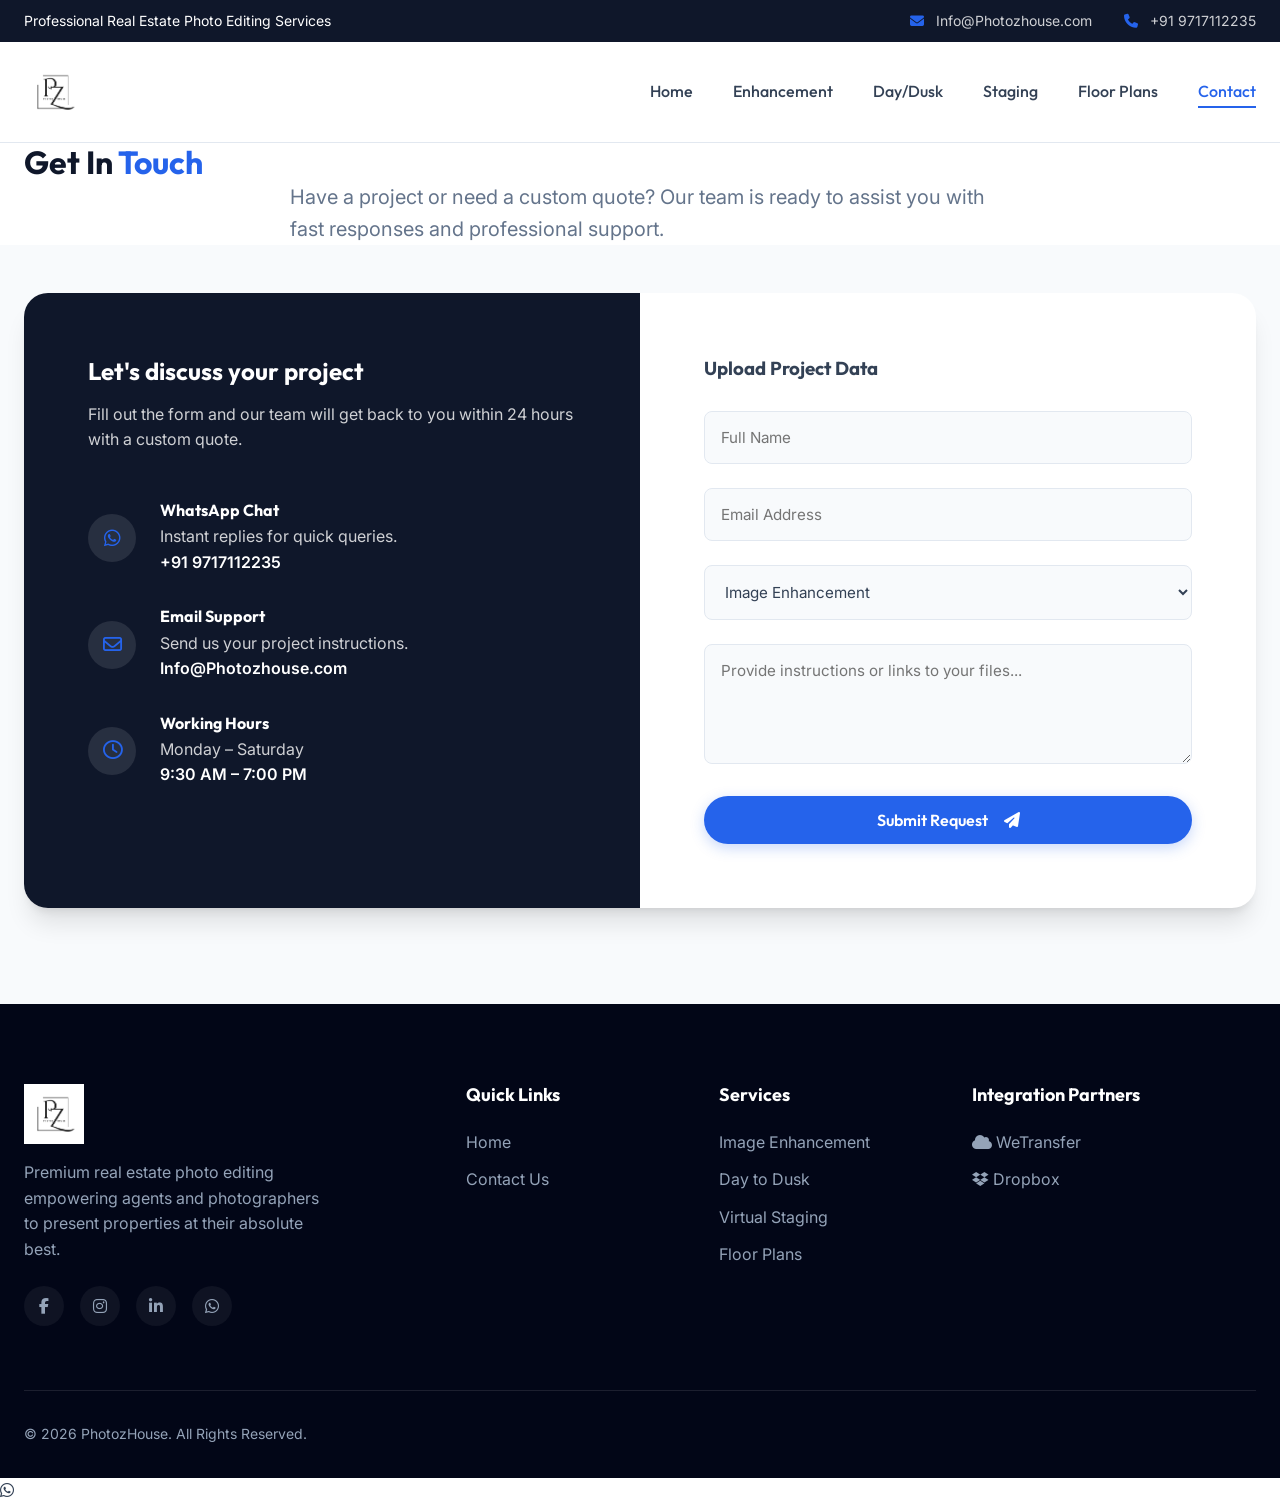
<file: contact.html>
<!DOCTYPE html>
<html lang="en">
<head>
    <meta charset="UTF-8">
    <meta name="viewport" content="width=device-width, initial-scale=1.0">
    <title>Contact Us | PhotozHouse</title>
    <!-- Font Awesome -->
    <link rel="stylesheet" href="https://cdnjs.cloudflare.com/ajax/libs/font-awesome/6.4.0/css/all.min.css">
    <link rel="stylesheet" href="styles.css">
</head>
<body>
    <div class="top-bar">
        <div class="container top-bar-inner">
            <div>Professional Real Estate Photo Editing Services</div>
            <div class="top-bar-contact">
                <a href="mailto:Info@Photozhouse.com"><i class="fa-solid fa-envelope"></i> Info@Photozhouse.com</a>
                <a href="tel:+919717112235"><i class="fa-solid fa-phone"></i> +91 9717112235</a>
            </div>
        </div>
    </div>
    <header class="header">
        <div class="container navbar">
            <a href="index.html" class="logo">
                <img src="logo.png" alt="PhotozHouse Logo" style="height: 60px; width: auto;">
            </a>
            <button class="mobile-menu-btn" id="mobileMenuBtn">
                <i class="fa-solid fa-bars"></i>
            </button>
            <nav class="nav-links" id="navLinks">
                <a href="index.html">Home</a>
                <a href="image-enhancement.html">Enhancement</a>
                <a href="day-to-dusk.html">Day/Dusk</a>
                <a href="virtual-staging.html">Staging</a>
                <a href="floor-plans.html">Floor Plans</a>
                <a href="contact.html" class="active">Contact</a>
            </nav>
        </div>
    </header>

    <div class="page-header">
        <div class="container">
            <h1>Get In <span class="text-accent">Touch</span></h1>
            <p style="font-size: 1.25rem; max-width: 700px; margin: 0 auto; color: var(--text-light);">Have a project or need a custom quote? Our team is ready to assist you with fast responses and professional support.</p>
        </div>
    </div>
    
    <section class="section bg-subtle">
        <div class="container">
            <div class="contact-container" style="box-shadow: var(--shadow-xl); transform: scale(1); margin-top: -3rem;">
                <div class="contact-info">
                    <h2 style="color: white; margin-bottom: 1rem;">Let's discuss your project</h2>
                    <p style="color: rgba(255,255,255,0.8); margin-bottom: 3rem;">Fill out the form and our team will get back to you within 24 hours with a custom quote.</p>
                    
                    <div class="info-item">
                        <div class="info-icon"><i class="fa-brands fa-whatsapp"></i></div>
                        <div class="info-text">
                            <h4 style="color: white; font-size: 1rem; margin-bottom: 0.25rem;">WhatsApp Chat</h4>
                            <span style="color: rgba(255,255,255,0.8);">Instant replies for quick queries.</span>
                            <br><a href="#" style="color: white; font-weight: 600;">+91 9717112235</a>
                        </div>
                    </div>

                    <div class="info-item">
                        <div class="info-icon"><i class="fa-regular fa-envelope"></i></div>
                        <div class="info-text">
                            <h4 style="color: white; font-size: 1rem; margin-bottom: 0.25rem;">Email Support</h4>
                            <span style="color: rgba(255,255,255,0.8);">Send us your project instructions.</span>
                            <br><a href="mailto:Info@Photozhouse.com" style="color: white; font-weight: 600;">Info@Photozhouse.com</a>
                        </div>
                    </div>

                    <div class="info-item">
                        <div class="info-icon"><i class="fa-regular fa-clock"></i></div>
                        <div class="info-text">
                            <h4 style="color: white; font-size: 1rem; margin-bottom: 0.25rem;">Working Hours</h4>
                            <span style="color: rgba(255,255,255,0.8);">Monday – Saturday</span>
                            <br><span style="color: white; font-weight: 600;">9:30 AM – 7:00 PM</span>
                        </div>
                    </div>
                </div>
                
                <div class="contact-form">
                    <h3 style="margin-bottom: 2rem; color: var(--text-dark);">Upload Project Data</h3>
                    <form>
                        <div class="form-group">
                            <input type="text" class="form-control" placeholder="Full Name">
                        </div>
                        <div class="form-group">
                            <input type="email" class="form-control" placeholder="Email Address">
                        </div>
                        <div class="form-group">
                            <select class="form-control">
                                <option>Image Enhancement</option>
                                <option>Day to Dusk</option>
                                <option>Floor Plans</option>
                                <option>Video Editing</option>
                                <option>Virtual Staging</option>
                                <option>Other Inquiry</option>
                            </select>
                        </div>
                        <div class="form-group">
                            <textarea class="form-control" placeholder="Provide instructions or links to your files..."></textarea>
                        </div>
                        <button type="submit" class="btn btn-primary" style="width: 100%;">Submit Request <i class="fa-solid fa-paper-plane" style="margin-left: 0.5rem;"></i></button>
                    </form>
                </div>
            </div>
        </div>
    </section>

    <!-- Elevated Footer -->
    <footer class="footer">
        <div class="container">
            <div class="footer-grid">
                <div class="footer-brand">
                    <div class="logo"><img src="logo.png" alt="PhotozHouse Logo" style="height: 60px; width: auto;"></div>
                    <p>Premium real estate photo editing empowering agents and photographers to present properties at their absolute best.</p>
                    <div class="social-icons" style="margin-top: 1.5rem; display: flex; gap: 1rem;">
                        <a href="https://facebook.com/photozhouse" target="_blank" style="color: #94a3b8;"><i class="fa-brands fa-facebook-f"></i></a>
                        <a href="https://instagram.com/photozhouse" target="_blank" style="color: #94a3b8;"><i class="fa-brands fa-instagram"></i></a>
                        <a href="https://linkedin.com/company/photozhouse" target="_blank" style="color: #94a3b8;"><i class="fa-brands fa-linkedin-in"></i></a>
                        <a href="https://wa.me/919717112235" target="_blank" style="color: #94a3b8;"><i class="fa-brands fa-whatsapp"></i></a>
                    </div>
                </div>
                <div>
                    <h4>Quick Links</h4>
                    <ul class="footer-links">
                        <li><a href="index.html">Home</a></li>
                        <li><a href="contact.html">Contact Us</a></li>
                    </ul>
                </div>
                <div>
                    <h4>Services</h4>
                    <ul class="footer-links">
                        <li><a href="image-enhancement.html">Image Enhancement</a></li>
                        <li><a href="day-to-dusk.html">Day to Dusk</a></li>
                        <li><a href="virtual-staging.html">Virtual Staging</a></li>
                        <li><a href="floor-plans.html">Floor Plans</a></li>
                    </ul>
                </div>
                <div>
                    <h4>Integration Partners</h4>
                    <ul class="footer-links">
                        <li><span style="color: #94a3b8;"><i class="fa-solid fa-cloud"></i> WeTransfer</span></li>
                        <li><span style="color: #94a3b8;"><i class="fa-brands fa-dropbox"></i> Dropbox</span></li>
                    </ul>
                </div>
            </div>
            <div class="footer-bottom">
                <div>&copy; 2026 PhotozHouse. All Rights Reserved.</div>
            </div>
        </div>
    </footer>
    <!-- Universal Script Integration -->
    <script src="script.js"></script>

    <!-- Whatsapp Floating Icon -->
    <a href="https://wa.me/919717112235" class="whatsapp-float" target="_blank">
        <i class="fa-brands fa-whatsapp"></i>
    </a>
</body>
</html>
</file>
<file: styles.css>
@import url('https://fonts.googleapis.com/css2?family=Outfit:wght@300;400;500;600;700;800&family=Inter:wght@300;400;500;600&display=swap');

:root {
  --primary: #0f172a; /* Slate 900 - Premium dark for headers/branding */
  --primary-light: #1e293b;
  --accent: #2563eb; /* Royal blue for CTAs */
  --accent-hover: #1d4ed8;
  --bg-color: #ffffff;
  --bg-subtle: #f8fafc;
  --bg-dark: #020617;
  --text-dark: #334155;
  --text-light: #64748b;
  --border: #e2e8f0;
  
  --header-font: 'Outfit', sans-serif;
  --body-font: 'Inter', sans-serif;
  
  --shadow-sm: 0 1px 2px 0 rgb(0 0 0 / 0.05);
  --shadow-md: 0 4px 6px -1px rgb(0 0 0 / 0.1), 0 2px 4px -2px rgb(0 0 0 / 0.1);
  --shadow-lg: 0 10px 15px -3px rgb(0 0 0 / 0.1), 0 4px 6px -4px rgb(0 0 0 / 0.1);
  --shadow-xl: 0 20px 25px -5px rgb(0 0 0 / 0.1), 0 8px 10px -6px rgb(0 0 0 / 0.1);
  
  --radius-sm: 8px;
  --radius-md: 16px;
  --radius-lg: 24px;
  
  --transition: all 0.2s cubic-bezier(0.4, 0, 0.2, 1);
}

img {
  image-rendering: -webkit-optimize-contrast;
  image-rendering: crisp-edges;
  image-rendering: auto;
  -ms-interpolation-mode: bicubic;
}

* {
  margin: 0;
  padding: 0;
  box-sizing: border-box;
}

body {
  font-family: var(--body-font);
  color: var(--text-dark);
  line-height: 1.6;
  background: var(--bg-color);
  overflow-x: hidden;
}

h1, h2, h3, h4, h5, h6 {
  font-family: var(--header-font);
  color: var(--primary);
  font-weight: 700;
  line-height: 1.2;
}

a {
  text-decoration: none;
  color: inherit;
  transition: var(--transition);
}

.container {
  width: 100%;
  max-width: 1280px;
  margin: 0 auto;
  padding: 0 1.5rem;
}

/* Typography & Utilities */
.section-title {
  font-size: 2.75rem;
  margin-bottom: 1rem;
  text-align: center;
}

.section-subtitle {
  text-align: center;
  color: var(--text-light);
  font-size: 1.125rem;
  max-width: 700px;
  margin: 0 auto 3.5rem auto;
}

.text-accent {
  color: var(--accent);
}

.btn {
  display: inline-flex;
  align-items: center;
  justify-content: center;
  gap: 0.5rem;
  padding: 0.875rem 2rem;
  font-family: var(--header-font);
  font-weight: 600;
  font-size: 1rem;
  border-radius: 50px;
  cursor: pointer;
  transition: var(--transition);
  border: none;
}

.btn-primary {
  background: var(--accent);
  color: white;
  box-shadow: 0 4px 14px rgba(37, 99, 235, 0.25);
}

.btn-primary:hover {
  background: var(--accent-hover);
  transform: translateY(-2px);
  box-shadow: 0 6px 20px rgba(37, 99, 235, 0.4);
}

.btn-outline {
  background: transparent;
  color: var(--primary);
  border: 2px solid var(--border);
}

.btn-outline:hover {
  border-color: var(--primary);
  background: var(--primary);
  color: white;
}

/* Header & Nav */
.top-bar {
  background: var(--primary);
  color: white;
  padding: 0.6rem 0;
  font-size: 0.875rem;
  font-family: var(--body-font);
}

.top-bar-inner {
  display: flex;
  justify-content: space-between;
  align-items: center;
}

.top-bar-contact {
  display: flex;
  gap: 2rem;
}

.top-bar a {
  color: rgba(255,255,255,0.8);
}
.top-bar a:hover {
  color: white;
}
.top-bar i {
  color: var(--accent);
  margin-right: 0.5rem;
}

.header {
  background: rgba(255, 255, 255, 0.95);
  backdrop-filter: blur(10px);
  padding: 1.25rem 0;
  position: sticky;
  top: 0;
  z-index: 1000;
  border-bottom: 1px solid var(--border);
}

.navbar {
  display: flex;
  justify-content: space-between;
  align-items: center;
}

.logo {
  font-size: 1.8rem;
  font-weight: 800;
  color: var(--primary);
  display: flex;
  align-items: center;
  gap: 0.5rem;
  letter-spacing: -0.5px;
}

.logo i {
  color: var(--accent);
}

.nav-links {
  display: flex;
  gap: 2.5rem;
  align-items: center;
}

.nav-links a {
  font-family: var(--header-font);
  font-weight: 500;
  color: var(--text-dark);
  font-size: 1rem;
  position: relative;
}

.nav-links a::after {
  content: '';
  position: absolute;
  width: 0;
  height: 2px;
  bottom: -4px;
  left: 0;
  background: var(--accent);
  transition: var(--transition);
}

.nav-links a:hover, .nav-links a.active {
  color: var(--accent);
}
.nav-links a:hover::after, .nav-links a.active::after {
  width: 100%;
}

.mobile-menu-btn {
  display: none;
  background: none;
  border: none;
  font-size: 1.5rem;
  color: var(--primary);
  cursor: pointer;
}

/* Hero Section */
.hero-wrapper {
  padding: 4rem 0 8rem 0;
  background: linear-gradient(135deg, var(--bg-subtle) 0%, var(--bg-color) 100%);
  position: relative;
  overflow: hidden;
}

.hero-grid {
  display: grid;
  grid-template-columns: 1fr 1fr;
  gap: 4rem;
  align-items: center;
}

.hero-content h1 {
  font-size: 3.5rem;
  margin-bottom: 1.5rem;
  letter-spacing: -1px;
}

.hero-content p {
  font-size: 1.125rem;
  color: var(--text-light);
  margin-bottom: 2.5rem;
  max-width: 500px;
}

.hero-features {
  display: flex;
  flex-direction: column;
  gap: 1rem;
  margin-bottom: 3rem;
}

.hero-feature-item {
  display: flex;
  align-items: center;
  gap: 1rem;
  font-weight: 500;
  font-family: var(--header-font);
}

.hero-feature-item i {
  color: var(--accent);
  background: rgba(37, 99, 235, 0.1);
  padding: 0.5rem;
  border-radius: 50%;
}

/* Comparison Sliders */
.hero-slider-wrap {
  position: relative;
  border-radius: var(--radius-lg);
  box-shadow: var(--shadow-xl);
  overflow: hidden;
  aspect-ratio: 16/9;
  background: #000;
}

.twentytwenty-container {
  width: 100%;
  height: 100%;
  position: relative;
  overflow: hidden;
}

.twentytwenty-container img {
  position: absolute;
  top: 0;
  left: 0;
  width: 100%;
  height: 100%;
  object-fit: cover;
  transition: none !important; /* Fix for slow slide */
}

.after-img {
  clip-path: polygon(50% 0, 100% 0, 100% 100%, 50% 100%);
  z-index: 2;
}

.slider-handle-hero {
  position: absolute;
  top: 0;
  bottom: 0;
  left: 50%;
  width: 4px;
  background: white;
  transform: translateX(-50%);
  z-index: 10;
  cursor: ew-resize;
  box-shadow: 0 0 10px rgba(0,0,0,0.5);
  transition: none !important;
}

.slider-handle-hero::after {
  content: '<>';
  position: absolute;
  top: 50%;
  left: 50%;
  transform: translate(-50%, -50%);
  width: 48px;
  height: 48px;
  background: white;
  border-radius: 50%;
  display: flex;
  align-items: center;
  justify-content: center;
  color: var(--primary);
  box-shadow: 0 4px 10px rgba(0,0,0,0.3);
  font-size: 1.2rem;
  font-family: monospace;
  font-weight: bold;
}

/* Gallery Comparison Sliders */
.comparison-slider {
  position: relative;
  overflow: hidden;
  border-radius: var(--radius-md);
  height: 350px;
  box-shadow: var(--shadow-md);
  background: #f1f5f9;
}

.comparison-slider img {
  width: 100%;
  height: 100%;
  object-fit: cover;
  position: absolute;
  top: 0;
  left: 0;
  transition: none !important;
}

.comparison-after {
  clip-path: polygon(50% 0, 100% 0, 100% 100%, 50% 100%);
  z-index: 2;
}

.slider-handle {
  position: absolute;
  top: 0;
  bottom: 0;
  left: 50%;
  width: 3px;
  background: white;
  transform: translateX(-50%);
  z-index: 10;
  cursor: ew-resize;
  display: flex;
  align-items: center;
  justify-content: center;
  box-shadow: 0 0 10px rgba(0,0,0,0.3);
  transition: none !important;
}

.slider-handle::after {
  content: '';
  width: 36px;
  height: 36px;
  background: white;
  border-radius: 50%;
  display: flex;
  align-items: center;
  justify-content: center;
  box-shadow: 0 2px 8px rgba(0,0,0,0.2);
  background-image: url("data:image/svg+xml,%3Csvg xmlns='http://www.w3.org/2000/svg' viewBox='0 0 24 24' fill='%230f172a' width='18' height='18'%3E%3Cpath d='M8.59 16.59L13.17 12 8.59 7.41 10 6l6 6-6 6-1.41-1.41z'/%3E%3Cpath d='M15.41 16.59L10.83 12l4.58-4.59L14 6l-6 6 6 6 1.41-1.41z'/%3E%3C/svg%3E");
  background-position: center;
  background-repeat: no-repeat;
}

.comparison-range {
  position: absolute;
  top: 0;
  left: 0;
  width: 100%;
  height: 100%;
  opacity: 0;
  z-index: 20;
  cursor: ew-resize;
  margin: 0;
}

/* Stats Section (Floating) */
.stats-container {
  margin-top: -4rem;
  position: relative;
  z-index: 20;
}

.stats-grid {
  display: grid;
  grid-template-columns: repeat(4, 1fr);
  background: white;
  border-radius: var(--radius-md);
  box-shadow: var(--shadow-xl);
  padding: 2.5rem;
}

.stat-item {
  text-align: center;
  border-right: 1px solid var(--border);
}
.stat-item:last-child {
  border-right: none;
}

.stat-item h3 {
  font-size: 2.5rem;
  color: var(--primary);
  margin-bottom: 0.25rem;
}

.stat-item p {
  font-size: 0.875rem;
  color: var(--text-light);
  font-weight: 500;
  text-transform: uppercase;
  letter-spacing: 1px;
}

/* Services */
.section {
  padding: 6rem 0;
}

.bg-subtle {
  background-color: var(--bg-subtle);
}

.services-grid {
  display: grid;
  grid-template-columns: repeat(4, 1fr);
  gap: 2rem;
}

.service-card {
  background: white;
  border-radius: var(--radius-md);
  overflow: hidden;
  box-shadow: var(--shadow-sm);
  transition: var(--transition);
  border: 1px solid var(--border);
  position: relative;
  group: hover;
}

.service-card:hover {
  transform: translateY(-8px);
  box-shadow: var(--shadow-xl);
}

.service-img-wrap {
  width: 100%;
  aspect-ratio: 4/3;
  overflow: hidden;
  position: relative;
}

.service-img-wrap img {
  width: 100%;
  height: 100%;
  object-fit: cover;
  transition: transform 0.6s ease;
}

.service-card:hover .service-img-wrap img {
  transform: scale(1.05);
}

.service-content {
  padding: 1.5rem;
  text-align: center;
}

.service-content h4 {
  font-size: 1.125rem;
  margin-bottom: 0;
  transition: var(--transition);
}

.service-card:hover .service-content h4 {
  color: var(--accent);
}

/* Why Choose Us Split */
.split-section {
  display: grid;
  grid-template-columns: 1fr 1fr;
  gap: 4rem;
  align-items: center;
}

.features-list {
  display: grid;
  grid-template-columns: 1fr;
  gap: 2rem;
  margin-top: 2rem;
}

.feature-block {
  display: flex;
  gap: 1.5rem;
  align-items: flex-start;
}

.feature-icon {
  width: 56px;
  height: 56px;
  background: white;
  border-radius: var(--radius-sm);
  display: flex;
  align-items: center;
  justify-content: center;
  font-size: 1.5rem;
  color: var(--accent);
  box-shadow: var(--shadow-md);
  flex-shrink: 0;
}

.feature-text h4 {
  font-size: 1.25rem;
  margin-bottom: 0.5rem;
}

.feature-text p {
  color: var(--text-light);
  font-size: 0.95rem;
}

/* Mini Slider */
.mini-slider-wrap {
  border-radius: var(--radius-lg);
  overflow: hidden;
  box-shadow: var(--shadow-xl);
  aspect-ratio: 4/3;
  position: relative;
}

.mini-slider-handle {
  position: absolute;
  top: 0; bottom: 0;
  left: 50%;
  width: 3px;
  background: white;
  transform: translateX(-50%);
  cursor: ew-resize;
  z-index: 10;
  box-shadow: 0 0 5px rgba(0,0,0,0.3);
}

.mini-slider-handle::after {
  content: '<>';
  position: absolute;
  top: 50%; left: 50%;
  transform: translate(-50%, -50%);
  width: 36px; height: 36px;
  background: white; border-radius: 50%;
  display: flex; align-items: center; justify-content: center;
  font-size: 0.9rem; font-weight: bold; color: var(--primary);
  box-shadow: var(--shadow-sm);
}

/* Step Process */
.process-wrapper {
  display: flex;
  justify-content: space-between;
  position: relative;
  max-width: 1000px;
  margin: 0 auto;
}

.process-wrapper::before {
  content: '';
  position: absolute;
  top: 40px;
  left: 50px;
  right: 50px;
  height: 2px;
  background: var(--border);
  z-index: 1;
}

.process-step {
  text-align: center;
  position: relative;
  z-index: 2;
  flex: 1;
}

.step-icon {
  width: 80px;
  height: 80px;
  background: white;
  border: 2px solid var(--border);
  border-radius: 50%;
  display: flex;
  align-items: center;
  justify-content: center;
  font-size: 2rem;
  color: var(--primary);
  margin: 0 auto 1.5rem auto;
  transition: var(--transition);
  box-shadow: var(--shadow-sm);
}

.process-step:hover .step-icon {
  border-color: var(--accent);
  color: white;
  background: var(--accent);
  transform: scale(1.1);
}

.process-step h4 {
  font-size: 1.125rem;
  margin-bottom: 0.5rem;
}

.process-step p {
  font-size: 0.875rem;
  color: var(--text-light);
  max-width: 160px;
  margin: 0 auto;
}

/* Testimonial Section */
.testimonial-section {
  background: var(--bg-dark);
  color: white;
  padding: 6rem 0;
  position: relative;
  overflow: hidden;
}

.testimonial-section::before {
  content: '"';
  position: absolute;
  top: 2rem;
  left: 50%;
  transform: translateX(-50%);
  font-family: var(--header-font);
  font-size: 15rem;
  color: rgba(255,255,255,0.05);
  line-height: 1;
}

.testimonial-section h2 {
  color: white;
}

.testimonial-content {
  max-width: 800px;
  margin: 0 auto;
  text-align: center;
  position: relative;
  z-index: 2;
}

.testimonial-content p {
  font-size: 1.25rem;
  font-weight: 300;
  line-height: 1.8;
  color: rgba(255,255,255,0.9);
  margin-bottom: 2rem;
}

.testimonial-author {
  color: var(--accent);
  font-size: 1.125rem;
}

/* Contact Section */
.contact-container {
  background: white;
  border-radius: var(--radius-lg);
  box-shadow: var(--shadow-xl);
  padding: 0;
  display: grid;
  grid-template-columns: 1fr 1fr;
  overflow: hidden;
}

.contact-info {
  background: var(--primary);
  color: white;
  padding: 4rem;
}

.contact-info h2 {
  color: white;
  margin-bottom: 1rem;
}

.contact-info p {
  color: rgba(255,255,255,0.8);
  margin-bottom: 3rem;
}

.info-item {
  display: flex;
  align-items: center;
  gap: 1.5rem;
  margin-bottom: 2rem;
}

.info-icon {
  width: 48px;
  height: 48px;
  background: rgba(255,255,255,0.1);
  border-radius: 50%;
  display: flex;
  align-items: center;
  justify-content: center;
  font-size: 1.2rem;
  color: var(--accent);
}

.info-text h4 {
  color: white;
  font-size: 1rem;
  margin-bottom: 0.25rem;
}
.info-text a, .info-text span {
  color: rgba(255,255,255,0.8);
}

.contact-form {
  padding: 4rem;
}

.form-group {
  margin-bottom: 1.5rem;
}

.form-control {
  width: 100%;
  padding: 1rem;
  background: var(--bg-subtle);
  border: 1px solid var(--border);
  border-radius: var(--radius-sm);
  font-family: var(--body-font);
  font-size: 0.95rem;
  color: var(--text-dark);
  transition: var(--transition);
}

.form-control:focus {
  outline: none;
  border-color: var(--accent);
  background: white;
}

textarea.form-control {
  min-height: 120px;
  resize: vertical;
}

/* Footer */
.footer {
  background: var(--bg-dark);
  color: white;
  padding: 5rem 0 2rem;
}

.footer-grid {
  display: grid;
  grid-template-columns: 2fr 1fr 1fr 1.5fr;
  gap: 4rem;
  margin-bottom: 4rem;
}

.footer-brand .logo {
  color: white;
  margin-bottom: 1rem;
}

.footer-brand p {
  color: #94a3b8;
  max-width: 300px;
}

.footer h4 {
  color: white;
  font-size: 1.125rem;
  margin-bottom: 1.5rem;
}

.footer-links {
  list-style: none;
}

.footer-links li {
  margin-bottom: 0.75rem;
}

.footer-links a {
  color: #94a3b8;
  transition: var(--transition);
}

.footer-links a:hover {
  color: var(--accent);
  padding-left: 5px;
}

.social-icons {
  display: flex;
  gap: 1rem;
  margin-top: 2rem;
}

.social-icons a {
  width: 40px;
  height: 40px;
  border-radius: 50%;
  background: rgba(255,255,255,0.05);
  display: flex;
  align-items: center;
  justify-content: center;
  color: white;
  transition: var(--transition);
}

.social-icons a:hover {
  background: var(--accent);
  transform: translateY(-3px);
}

.footer-bottom {
  border-top: 1px solid rgba(255,255,255,0.1);
  padding-top: 2rem;
  display: flex;
  justify-content: space-between;
  font-size: 0.875rem;
  color: #94a3b8;
}

/* Responsive Styles */
@media (max-width: 1024px) {
  .hero-grid { grid-template-columns: 1fr; text-align: center; }
  .hero-content p { margin: 0 auto 2rem auto; }
  .hero-features { align-items: center; }
  .stats-grid { grid-template-columns: repeat(2, 1fr); padding: 1.5rem; }
  .stat-item { border-bottom: 1px solid var(--border); padding: 1.5rem 0;}
  .stat-item:nth-child(even) { border-right: none; }
  .stat-item:nth-child(3), .stat-item:nth-child(4) { border-bottom: none; padding-bottom: 0;}
  .stat-item:nth-child(1), .stat-item:nth-child(2) { padding-top: 0;}
  .services-grid { grid-template-columns: repeat(2, 1fr); }
  .split-section { grid-template-columns: 1fr; }
  .contact-container { grid-template-columns: 1fr; }
  .footer-grid { grid-template-columns: 1fr 1fr; gap: 2rem; }
}

@media (max-width: 768px) {
  .top-bar-contact { display: none; }
  .nav-links {
    position: fixed;
    top: 73px;
    left: -100%;
    width: 100%;
    height: calc(100vh - 73px);
    background: white;
    flex-direction: column;
    justify-content: center;
    transition: var(--transition);
  }
  .nav-links.active { left: 0; }
/* Scroll Animations */
.fade-up {
  opacity: 0;
  transform: translateY(30px);
  transition: opacity 0.8s cubic-bezier(0.4, 0, 0.2, 1), transform 0.8s cubic-bezier(0.4, 0, 0.2, 1);
}

.fade-up.visible {
  opacity: 1;
  transform: translateY(0);
}

.header.scrolled {
  padding: 0.75rem 0;
  background: rgba(255, 255, 255, 0.98);
  box-shadow: var(--shadow-md);
}

/* Responsive Styles */
@media (max-width: 1024px) {
  .hero-grid { grid-template-columns: 1fr; text-align: center; }
  .hero-content p { margin: 0 auto 2rem auto; }
  .hero-features { align-items: center; }
  .stats-grid { grid-template-columns: repeat(2, 1fr); padding: 1.5rem; }
  .stat-item { border-bottom: 1px solid var(--border); padding: 1.5rem 0;}
  .stat-item:nth-child(even) { border-right: none; }
  .stat-item:nth-child(3), .stat-item:nth-child(4) { border-bottom: none; padding-bottom: 0;}
  .stat-item:nth-child(1), .stat-item:nth-child(2) { padding-top: 0;}
  .services-grid { grid-template-columns: repeat(2, 1fr); }
  .split-section { grid-template-columns: 1fr; }
  .contact-container { grid-template-columns: 1fr; }
  .footer-grid { grid-template-columns: 1fr 1fr; gap: 2rem; }
}

@media (max-width: 768px) {
  .top-bar-contact { display: none; }
  .nav-links {
    position: fixed;
    top: 73px;
    left: -100%;
    width: 100%;
    height: calc(100vh - 73px);
    background: white;
    flex-direction: column;
    justify-content: center;
    transition: var(--transition);
    z-index: 999;
  }
  .nav-links.active { left: 0; }
  .mobile-menu-btn { display: block; }
  
  .hero-content h1 { font-size: 2.5rem; }
  .stats-container { margin-top: 2rem; }
  .process-wrapper { flex-direction: column; gap: 2rem; }
  .process-wrapper::before { display: none; }
  .contact-info, .contact-form { padding: 2rem; }
  .footer-grid { grid-template-columns: 1fr; }
  .footer-bottom { flex-direction: column; gap: 1rem; text-align: center; }
}


/* Inner Page Styles */
.page-header { padding: 6rem 0 4rem; background: linear-gradient(135deg, var(--bg-subtle) 0%, var(--bg-color) 100%); text-align: center; border-bottom: 1px solid var(--border); }
.page-header h1 { font-size: 3rem; margin-bottom: 1rem; letter-spacing: -1px; }
.content-grid { display: grid; grid-template-columns: 1fr 1fr; gap: 4rem; align-items: center; }
.content-image-wrap { border-radius: var(--radius-lg); overflow: hidden; box-shadow: var(--shadow-xl); aspect-ratio: 4/3; }
.content-image-wrap img { width: 100%; height: 100%; object-fit: cover; }
.simple-list { list-style: none; margin-top: 1.5rem; margin-bottom: 2rem; }
.simple-list li { display: flex; align-items: center; gap: 1.2rem; margin-bottom: 1rem; font-size: 1.1rem; color: var(--text-dark); }
.simple-list li i { color: var(--accent); background: rgba(37, 99, 235, 0.1); padding: 0.5rem; border-radius: 50%; width: 36px; height: 36px; display: flex; align-items: center; justify-content: center; flex-shrink: 0; }

/* Mobile Only App Hero layout */
.mobile-hero { display: none; }
.floating-mail { position: absolute; z-index: 50; top: 1rem; right: 0; background: #3b82f6; color: white; width: 45px; height: 45px; display: flex; align-items: center; justify-content: center; border-radius: 50px 0 0 50px; font-size: 1.2rem; box-shadow: -2px 2px 10px rgba(0,0,0,0.1); }

@media (max-width: 768px) {
  .desktop-hero { display: none !important; }
  .mobile-hero { display: block; padding: 0; }
  .mobile-slider-wrap { width: 100%; aspect-ratio: 2/1; position: relative; }
  .mobile-stats-grid { display: grid; grid-template-columns: 1fr 1fr; gap: 2rem 1rem; padding: 2rem 1.5rem; text-align: center; font-family: var(--header-font); }
  .mobile-stat-item i { font-size: 2.5rem; color: #3ba3d8; margin-bottom: 0.5rem; }
  .mobile-stat-item h3 { font-size: 1.6rem; margin-bottom: 0; color: #1e293b; letter-spacing: -0.5px; }
  .mobile-stat-item p { font-size: 0.95rem; color: #0f172a; font-weight: 500;}
  
  .mobile-features { display: flex; justify-content: space-between; padding: 0.5rem 1rem 2rem 1rem; text-align: center; font-family: var(--header-font); }
  .mobile-feature-item { flex: 1; padding: 0 0.25rem; }
  .mobile-feature-item i { font-size: 1.5rem; color: #3ba3d8; width: 45px; height: 45px; border: 2px solid #3ba3d8; border-radius: 50%; display: inline-flex; align-items: center; justify-content: center; margin-bottom: 0.75rem; background: transparent; }
  .mobile-feature-item p { font-size: 0.85rem; line-height: 1.3; font-weight: 500; color: #0f172a; }
  
  .mobile-btn-container { padding: 0 1.5rem 1rem 1.5rem; }
  .mobile-btn-container .btn { width: 100%; font-size: 1.1rem; padding: 1rem; border-radius: 4px; background: #2563eb; color: white; font-weight: 700; border: none; }
  
  .header { padding: 0.75rem 0; }
  .logo { font-size: 1.5rem; }
  .mobile-menu-btn { color: #2563eb; }
}

/* Whatsapp Floating Button */
.whatsapp-float {
    position: fixed;
    bottom: 20px;
    right: 20px;
    background-color: #25d366;
    color: #FFF;
    border-radius: 50%;
    text-align: center;
    font-size: 30px;
    width: 60px;
    height: 60px;
    z-index: 100;
    display: flex;
    align-items: center;
    justify-content: center;
    box-shadow: 2px 2px 10px rgba(0,0,0,0.2);
    transition: transform 0.3s ease;
}
.whatsapp-float:hover {
    transform: scale(1.1);
    color: #FFF;
}
</file>
